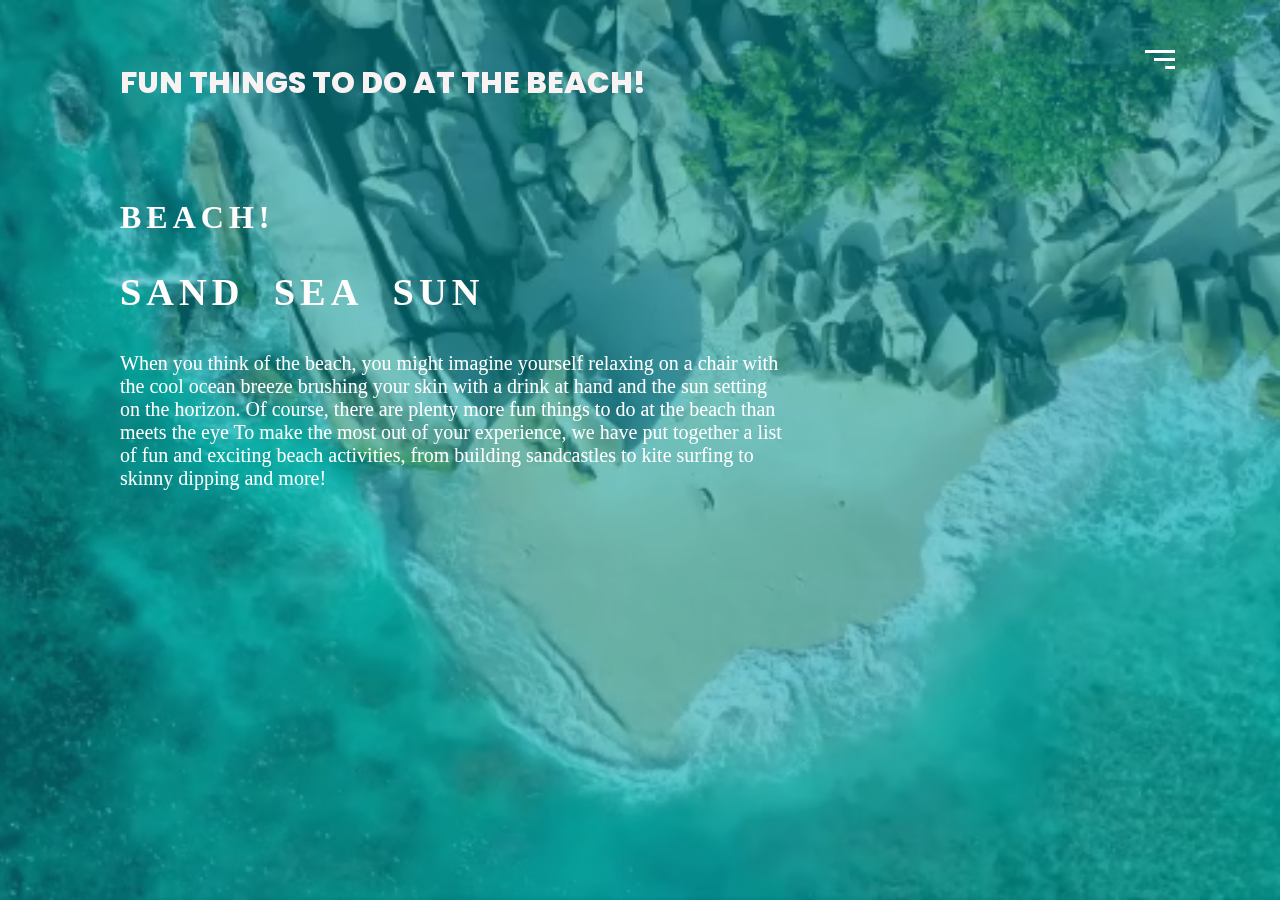
<file: index.html>
<!DOCTYPE html>
<html lang="en" dir="ltr">
  <head>
    <meta charset="utf-8">
    <meta name="viewport" content="width=device-width, initial-scale=1.0">
    <title>Responsive Website Landing Page - With Background Video Slider | Travel</title>
    <!-- <link rel="stylesheet" href="style.css"> -->
    <link rel="stylesheet" href="https://cdnjs.cloudflare.com/ajax/libs/font-awesome/5.14.0/css/all.min.css">
  </head>
  <style>
   @import url('https://fonts.googleapis.com/css2?family=Poppins:wght@200;300;400;500;600;700;800;900&display=swap');
   @media (max-width: 1400px){
*{
  margin: 0;
  padding: 0;
  box-sizing: border-box;
  font-family: "Poppins", sans-serif;
}

section{
    padding: 100px 20px;
  }

header{
  z-index: 999;
  position: absolute;
  top: 0;
  left: 0;
  width: 100%;
  display: flex;
  justify-content: space-between;
  align-items: center;
  /* padding: 10px 20px; */
  transition: 0.5s ease;

  /* position: relative; */
 
  padding: 40px 100px;
  

}

header .brand{
  color: #fff;
  font-size: 1em;
  font-weight: 700;
  text-transform: uppercase;
  text-decoration: none;
}

header .navigation{
  position: relative;
}

header .navigation .navigation-items a{
  position: relative;
  color: #fff;
  font-size: 1em;
  font-weight: 500;
  text-decoration: none;
  margin-left: 30px;
  transition: 0.3s ease;
}

header .navigation .navigation-items a:before{
  content: '';
  position: absolute;
  background: #fff;
  width: 0;
  height: 3px;
  bottom: 0;
  left: 0;
  transition: 0.3s ease;
}

header .navigation .navigation-items a:hover:before{
  width: 100%;
}





header .logo{
  color: #f8f2f2;
  position: absolute;
  font-size: 30px;
  text-decoration: none;
  text-transform: uppercase;
  font-weight: 800;
  margin-left: 20px;
  margin-bottom: 20px;
}

header .navigation a{
  color: #000;
  font-size: 18px;
  
  font-weight: 500;
  
  padding: 2px;

  transition: 0.3s;

}

header .navigation a:not(:last-child){
  margin-right: 10px;
}

header .navigation a:hover{
  background: #26eed3a8;
}


.home{


  position: relative;
  width: 100%;
  min-height: 100vh;
  display: flex;
  flex-direction: column;
  justify-content: flex-start;
  /* background: url(bg.jpg) no-repeat; */
  background-size: cover;
  background-position: center;
}

.home:before{
  z-index: 777;
  content: '';
  position: absolute;
  background: rgba(6, 157, 168, 0.548);
  width: 100%;
  height: 100%;
  top: 0;
  left: 0;
}

.home .content{
  z-index: 888;
  color: #fffcfc;
  width: 70%;
  margin-top: 30px;
  display: none;
}

.home .content.active{
  display: block;
  padding: 50px 100px;
}

.home .content h1{
  font-size: 2em;
  font-weight: 900;
  text-transform: uppercase;
  letter-spacing: 5px;
  line-height: 75px;
  margin-bottom: 20px;
 font-family: Segoe Print;
}

.home .content h1 span{
  font-size: 1.2em;
  font-weight: 600;
  font-family:  Gabriola;
 
}

.home .content p{
  /* margin-bottom: 50px; */
  font-family: Ink Free;
  font-size: 20px;
  
 color: #ffffff;
}

.home .content a{
  background: #fff;
  padding: 15px 35px;
  color: #2890bda9;
  font-size: 1.1em;
  font-weight: 500;
  text-decoration: none;
  border-radius: 2px;
  
}



.home video{
  z-index: 000;
  position: absolute;
  top: 0;
  left: 0;
  width: 100%;
  height: 100%;
  object-fit: cover;
}





  section{
    padding: 100px 20px;
  }



  header .navigation{
    display: none;
  }

  header .navigation.active{
    position: fixed;
    width: 100%;
    height: 100vh;
    top: 0;
    left: 0;
    display: flex;
    justify-content: center;
    align-items: center;
    background: rgba(1, 1, 1, 0.5);
  }

  header .navigation .navigation-items a{
    color: #470b0b;
    font-size: 1em;
    margin: 10px;
  }

  header .navigation .navigation-items a:before{
    background: #e9a7a7;
    height: 5px;
  }

  header .navigation.active .navigation-items{
    background: #fff;
    width: 600px;
    max-width: 600px;
    margin: 10px;
    padding: 20px;
    display: flex;
    flex-direction: column;
    align-items: center;
    border-radius: 5px;
    box-shadow: 0 5px 25px rgb(1 1 1 / 20%);
  }

  .menu-btn{
    background: url(menu.png)no-repeat;
    background-size: 30px;
    background-position: center;
    width: 40px;
    height: 40px;
    cursor: pointer;
    transition: 0.3s ease;
  }

  .menu-btn.active{
    z-index: 999;
    background: url(close.png)no-repeat;
    background-size: 25px;
    background-position:center;
    transition: 0.3s ease;
  }
}


  </style>
  <body>

    
    <section class="home">
      <!-- <input type="checkbox" id="check"> -->
      <header>
        <h2><p class="logo">Fun Things to Do at the Beach!</p></h2>
        <div class="menu-btn"></div>
        <div class="navigation">
          <div class="navigation-items">
          <a href="index.html">Responsive</a>
          <a href="adaptive.html">Adaptive</a>
          <a href="fluid.html">Fluid</a>
          <a href="fixed.html">Fixed</a>
          <a href="mobile.html">Mobile-First</a>
          </div>
        </div>
       
      </header>
      <video class="video-slide active" src="intro.mp4" autoplay muted loop></video>
    

  
      <div class="content active">
        <h1>Beach!<br><span>Sand&nbsp;&nbsp;Sea&nbsp;&nbsp;Sun&nbsp;&nbsp;</span></h1>
        <p>When you think of the beach, you might imagine yourself relaxing on a chair with the cool ocean breeze brushing your skin with a drink at hand and the sun setting on the horizon. Of course, there are plenty more fun things to do at the beach than meets the eye
          To make the most out of your experience, we have put together a list of fun and exciting beach activities, from building sandcastles to kite surfing to skinny dipping and more!</p>
       
      </div>
      
    </section>
    <script>
      const menuBtn = document.querySelector(".menu-btn");
      const navigation = document.querySelector(".navigation");

      menuBtn.addEventListener("click", () => {
      menuBtn.classList.toggle("active");
      navigation.classList.toggle("active");
    });
    </script>

  </body>
</html>
</file>
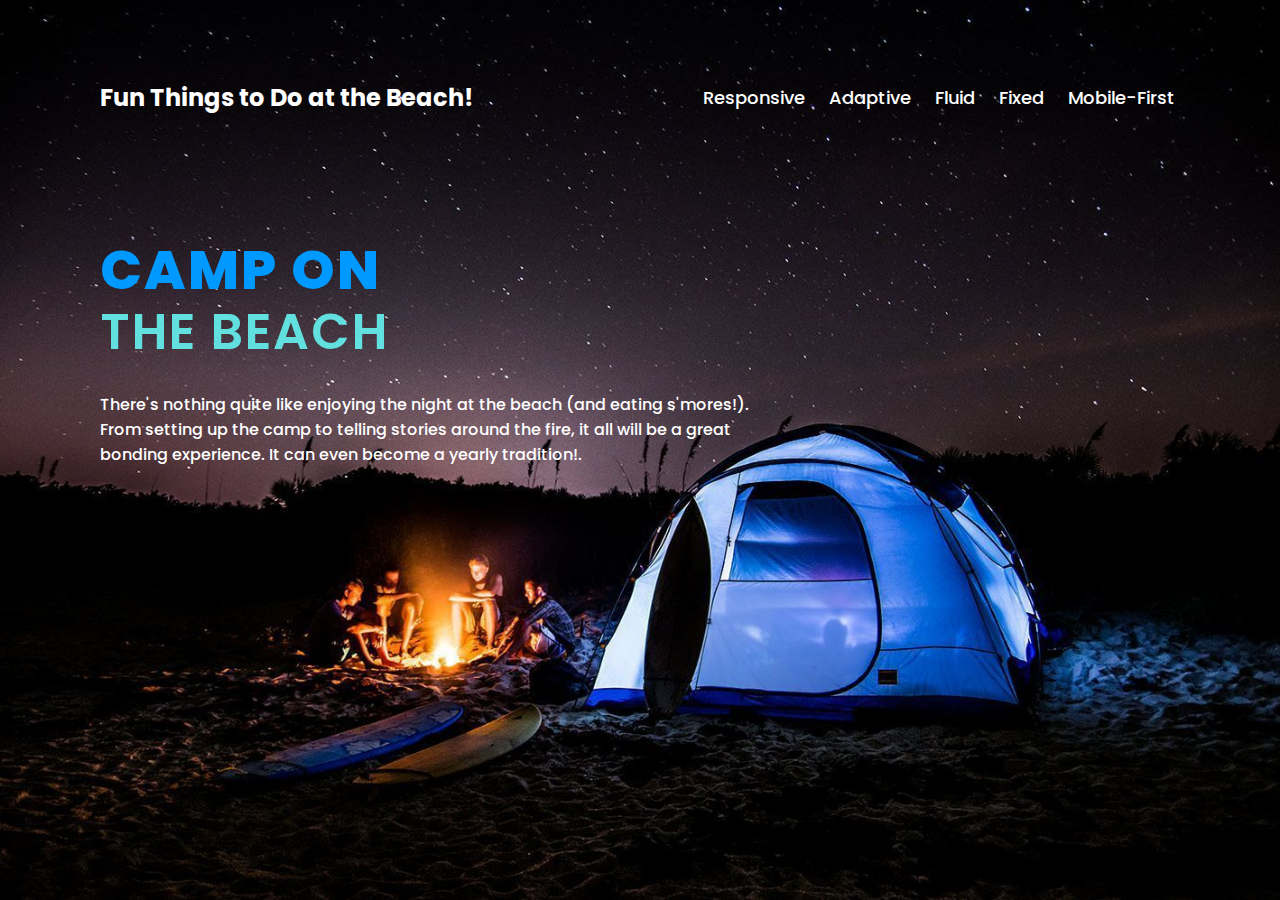
<file: adaptive.html>
<!DOCTYPE html>
<html lang="en" dir="ltr">
  <head>
    <meta charset="utf-8">
    <meta name="viewport" content="width=device-width, initial-scale=1.0">
    <title>Landing Website</title>
    <!-- <link rel="stylesheet" href="style.css"> -->
    <link rel="stylesheet" href="https://cdnjs.cloudflare.com/ajax/libs/font-awesome/5.14.0/css/all.min.css">
    <style>
    @import url('https://fonts.googleapis.com/css2?family=Poppins:wght@200;300;400;500;600;700;800;900&display=swap');

*{
  margin: 0;
  padding: 0;
  box-sizing: border-box;
  font-family: "Poppins", sans-serif;
}

section{
  position: relative;
  width: 100%;
  min-height: 100vh;
  display: flex;
  flex-direction: column;
  justify-content: flex-start;
  background: url(camp.jpg) no-repeat;
  
  /* background-color: #6ab8f8; */
  background-size: cover;
  background-position: center;
  color: #ffffff;
}

header{
  position: relative;
  top: 0;
  width: 100%;
  padding: 80px 100px;
  display: flex;
  justify-content: space-between;
  align-items: center;
  margin-bottom: -15px;
  color: #ffffff;
}

label{
  display: none;
}



header .navigation a{
  color: #ffffff;
  font-size: 18px;
  text-decoration: none;
  font-weight: 500;
  /* letter-spacing: 1px; */
  padding: 5px;
  border-radius: 20px;
  transition: 0.3s;
  transition-property: background;
}

header .navigation a:not(:last-child){
  margin-right: 10px;
}

header .navigation a:hover{
  background: #a13131;
}

.content{
  max-width: 650px;
  margin: 60px 100px;
}

.content .info h2{
  color: #0099ff;
  font-size: 55px;
  text-transform: uppercase;
  font-weight: 800;
  letter-spacing: 2px;
  line-height: 60px;
  margin-bottom: 30px;
}

.content .info h2 span{
  color: #62e0e0;
  font-size: 50px;
  font-weight: 600;
}

.content .info p{
  font-size: 16px;
  font-weight: 500;
  margin-bottom: 40px;
}

.content .info-btn{
  color: #58dce0fd;
  background: #226A80;
  text-decoration: none;
  text-transform: uppercase;
  font-weight: 700;
  letter-spacing: 2px;
  padding: 10px 20px;
  border-radius: 5px;
  transition: 0.3s;
  transition-property: background;
}

.content .info-btn:hover{
  background: #0C4F60;
}

.media-icons{
  display: flex;
  justify-content: center;
  align-items: center;
  margin: auto;
}

.media-icons a{
  position: relative;
  color: #ffffff;
  font-size: 25px;
  transition: 0.3s;
  transition-property: transform;
}

.media-icons a:not(:last-child){
  margin-right: 60px;
}

.media-icons a:hover{
  transform: scale(1.5);
}

#check{
  z-index: 3;
  display: none;
}



@media (max-width: 960px){
  header .navigation{
    display: none;
  }

  label{
    display: block; 
    font-size: 25px;
    cursor: pointer;
    transition: 0.3s;
    transition-property: color;
  }

  label:hover{
    color: #ffffff;
  }

  label .close-btn{
    display: none;
  }

  #check:checked ~ header .navigation{
    z-index: 2;
    position: fixed;
    top: 0;
    bottom: 0;
    left: 0;
    right: 0;
    background: rgba(114, 223, 255, 0.9);
    display: flex;
    flex-direction: column;
    justify-content: center;
    align-items: center;
  }

  #check:checked ~  header .navigation a{
    font-weight: 700;
    margin-right: 0;
    margin-bottom: 50px;
    letter-spacing: 2px;
  }

  #check:checked ~ header label .close-btn{
    z-index: 2;
    position: fixed;
    display: block;
    
  }

  #check:checked ~ header label .menu-btn{
    display: none;
  }

  label .menu-btn{
    position: absolute;
   
  
  }

  header .logo p{
    position: absolute;
  font-size: 30px;
  text-decoration: none;
  text-transform: uppercase;
  font-weight: 800;
  margin-left: 40px;
  }

 
  .content .info h2{
    font-size: 45px;
    line-height: 50px;
  }

  .content .info h2 span{
    font-size: 40px;
    font-weight: 600;
  }

  .content .info p{
    font-size: 14px;
    color: #ffffff;
  }
}

/* @media (max-width: 560px){
  .content .info h2{
    font-size: 35px;
    line-height: 40px;
  }

  .content .info h2 span{
    font-size: 30px;
    font-weight: 600;
  }

  .content .info p{
    font-size: 14px;
    
  }
  
} */

</style>  
</head>

  <body>

    <section>
      <input type="checkbox" id="check">
      <header>
        <h2><p class="logo">Fun Things to Do at the Beach!</p></h2>
        <div class="navigation">
          <a href="index.html">Responsive</a>
          <a href="adaptive.html">Adaptive</a>
          <a href="fluid.html">Fluid</a>
          <a href="fixed.html">Fixed</a>
          <a href="mobile.html">Mobile-First</a>
        </div>
        <label for="check">
        <i class="fas fa-bars menu-btn"></i>
        <i class="fas fa-times close-btn"></i>
        </label>
      </header>
      <div class="content">
        <div class="info">
          <h2>CAMP ON <br><span>THE BEACH</span></h2>
          <p>There's nothing quite like enjoying the night at the beach (and eating s'mores!). From setting up the camp to telling stories around the fire, it all will be a great bonding experience. It can even become a yearly tradition!.</p>
          <!-- <a href="#" class="info-btn">More info</a> -->
        </div>
      </div>
      <!-- <div class="media-icons">
        <a href="#"><i class="fab fa-facebook-f"></i></a>
        <a href="#"><i class="fab fa-twitter"></i></a>
        <a href="#"><i class="fab fa-instagram"></i></a>
      </div> -->
    </section>

  </body>
</html>
</file>
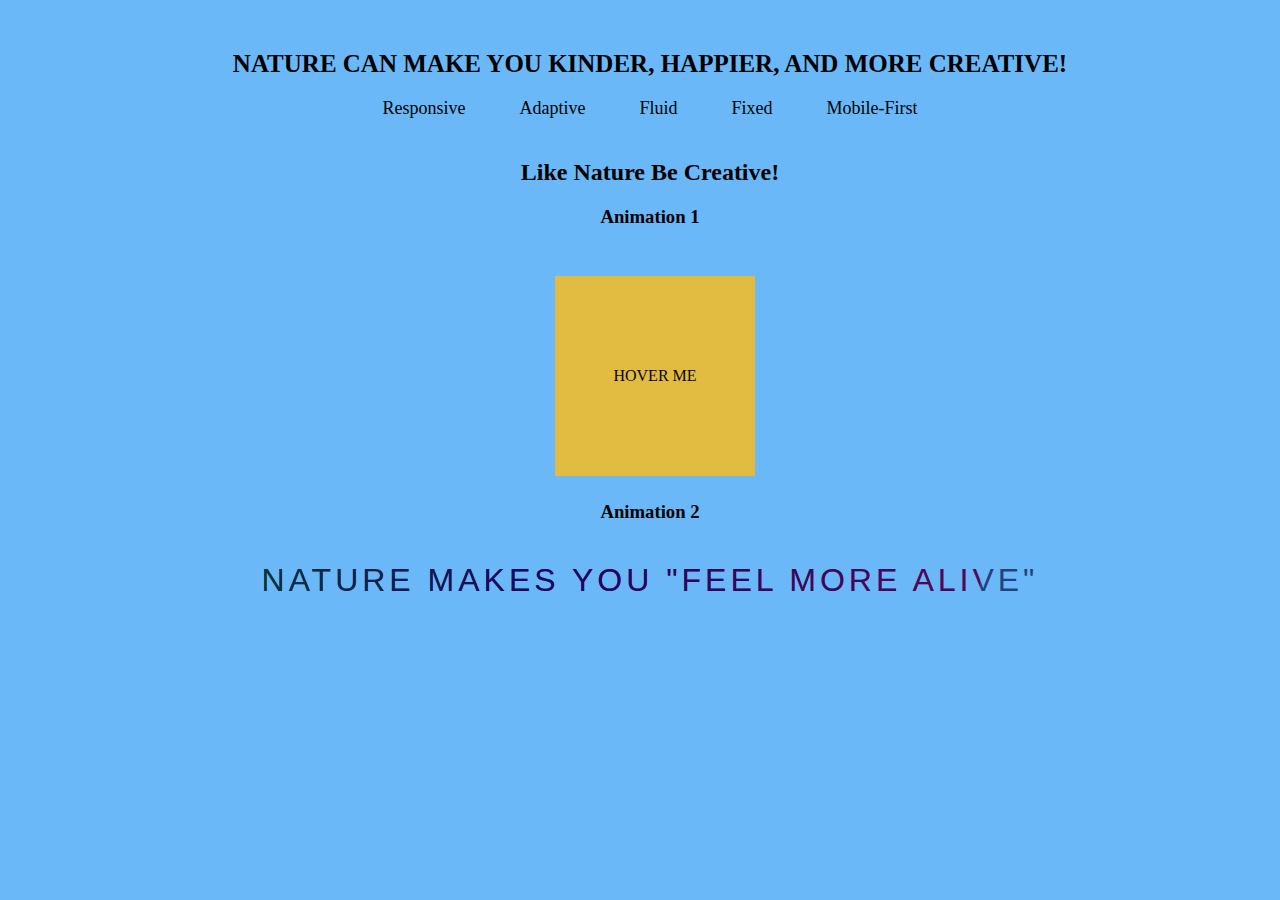
<file: fixed.html>
<!DOCTYPE html>
<html lang="en">
  
<head>
    <meta charset="UTF-8" />
    <meta http-equiv="X-UA-Compatible" content="IE=edge" />
    <meta name="viewport" content=
        "width=device-width, initial-scale=1.0" />
        
    <style>
        /* *{
             
             box-sizing: border-box; 
            font-family: "Poppins", sans-serif;
        }  */
         body {
            width:1100px;
            font-family: sans-serif;
            /* line-height: 1.5; */
            padding-top: 30px;
             padding-left: 100px;
            background-color: #6ab8f8;
             background-size: cover;
            background-position: center;
            text-align: center;
            align-items: center;
        } 
        
header {
  position: relative;
}

header .logo{
  position: relative;
  color: #000;
  font-size: 25px;
  text-decoration: none;
  text-transform: uppercase;
  font-weight: 800;
  text-align: center;
  margin-bottom: 20px;
}

header .navigation{
  text-align: center;
  padding-bottom: 20px;
  margin-top: 20px;
 
}
header .navigation a{
  color: #000;
  font-size: 18px;
  text-decoration: none;
  font-weight: 500;
  padding: 20px;
 margin-bottom: 20px;
 margin-top: 20px;
  border-radius: 20px;
  transition: 0.3s;
  
}

header .navigation a:not(:last-child){
  margin-right: 10px;
}

header .navigation a:hover{
  background: #fff;
 
}

/* body {
  display: flex;
  justify-content: center;
  align-items: center;
  height: 100vh;
} */
.box {
  position: absolute;
  display: flex;
  justify-content: center;
  align-items: center;
  color:rgb(7, 7, 7);
  background: rgb(226, 188, 64);
    width: 100%;
  height: 100%;
  transform-origin: 100% 100%;
  margin-left: 455px;
  margin-top: 30px;
}
.box:nth-child(2) {
  transform-origin:0% 100% ;
  background: rgba(214, 149, 7, 0.973);
  z-index: -1;
} 
.box:nth-child(3) {  
  font-weight: bold;
  background: rgba(40, 201, 48, 0.658);
  z-index: -2;
  transform-origin:0 0 ;
}
.perspective {
  position: relative;
  width: 200px;
  height: 200px;
  perspective:500px;
}
.perspective:hover .box:nth-child(1){
 animation: inversion 4s forwards;
}
.perspective:hover .box:nth-child(2){
 animation: inversion-two 4s forwards 2s;
}
.perspective:hover .box:nth-child(3) {
  animation: scale 2s infinite alternate 4s;
}
@keyframes inversion {
  0% { }
 
   50% {
     transform: rotateY(360deg);
   }
  
  100% {
       transform: rotateY(360deg);
    z-index: -2;
  }
}
@keyframes inversion-two {
  0% { }
 
   50% {
     transform: rotateY(360deg);
   }
  
  100% {
       transform: rotateY(-360deg);
    z-index: -2;
  }
}
@keyframes scale {
  0% {}
  100% {
   font-size: 25px;
  }
}
@import url('https://fonts.googleapis.com/css?family=Roboto:700');

body {
  margin:0px;
  font-family:'Roboto';
  text-align:center;
}

#container {
  color:#999;
  text-transform: uppercase;
  font-size:36px;
  font-weight:bold;
  padding-top:200px;  
  position:fixed;
  width:100%;
  bottom:45%;
  display:block;
}

#flip {
  height:50px;
  overflow:hidden;
}

#flip > div > div {
  color:#f6fa07;
  padding:4px 12px;
  height:45px;
  margin-bottom:45px;
  display:inline-block;
} 

#flip div:first-child {
  animation: show 5s linear infinite;
}

#flip div div {
  background:#42c58a;
}
#flip div:first-child div {
  background:#4ec7f3;
}
#flip div:last-child div {
  background:#DC143C;
}

@keyframes show {
  0% {margin-top:-270px;}
  5% {margin-top:-180px;}
  33% {margin-top:-180px;}
  38% {margin-top:-90px;}
  66% {margin-top:-90px;}
  71% {margin-top:0px;}
  99.99% {margin-top:0px;}
  100% {margin-top:-270px;}
}

p {
  position:fixed;
  width:100%;
  bottom:30px;
  font-size:12px;
  color:#999;
 
  position: relative;
  font-family:Impact, Haettenschweiler, 'Arial Narrow Bold', sans-serif;
  text-transform: uppercase;
  font-size: 2em;
  letter-spacing: 4px;
  overflow: hidden;
  background: linear-gradient(90deg, #09c923, #470fa0, #db1b92);
  background-repeat: no-repeat;
  background-size: 80%;
  animation: animate 3s linear infinite;
  -webkit-background-clip: text;
  -webkit-text-fill-color: rgba(2, 3, 59, 0.678);
}


@keyframes animate {
  0% {
    background-position: -500%;
  }
  100% {
    background-position: 500%;
  }
}

.swing {
	transform-origin: top center;
	animation: swing 2s ease infinite;
}
@keyframes swing {
	20% { transform: rotate(15deg); }	
	40% { transform: rotate(-10deg); }
	60% { transform: rotate(5deg); }	
	80% { transform: rotate(-5deg); }	
	100% { transform: rotate(0deg); }
}
.content .info h3{
  animation: swing 2s ease infinite;
}
    </style>
   
    <title>Fixed Layout</title>
</head>
<body>
 

      <header>
        <h2><div class="logo">Nature Can Make You Kinder, Happier, and More Creative!</div></h2>
        <div class="navigation">
          <a href="index.html">Responsive</a>
          <a href="adaptive.html">Adaptive</a>
          <a href="mobile.html">Fluid</a>
          <a href="fixed.html">Fixed</a>
          <a href="mobile.html">Mobile-First</a>
        </div>
        
      </header>
      <div class="content">
        <div class="info">
          <h2>Like Nature <span>Be Creative!</span></h2>
          <h3>Animation 1</h3>
        </div>
      </div>
      <div class="perspective">
        <div class="box">
          HOVER ME
        </div>
        <div class="box">BEING IN NATURE </div>
          <div class="box">DECREASES STRESS</div>
      </div>
      <div class="content">
        <div class="info">
          <!-- <h2>Like Nature <span>Be Creative!</span></h2> -->
          <br><br>
          <h3>Animation 2</h3><br>
          <p>Nature makes you "feel more alive"</p>
        </div>
      </div>
      
      
    
</body>
  
</html>
</file>
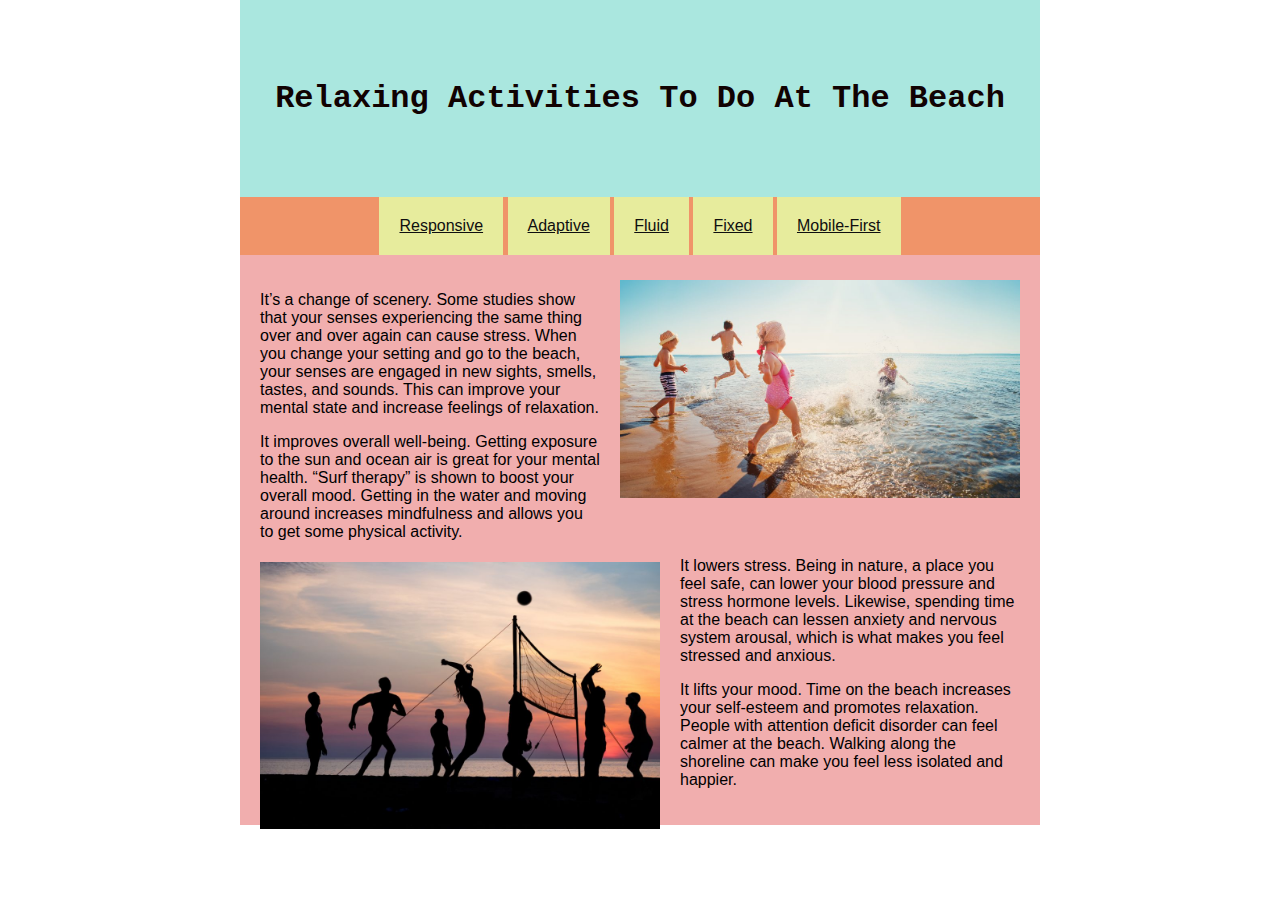
<file: fluid.html>
<!DOCTYPE html>
<html lang="en" dir="ltr">
  <head>
    <meta charset="utf-8">
    <meta name="viewport" content="width=device-width, initial-scale=1.0">
    <title>Fluid Website</title>
    <!-- <link rel="stylesheet" href="style.css"> -->
    <link rel="stylesheet" href="https://cdnjs.cloudflare.com/ajax/libs/font-awesome/5.14.0/css/all.min.css">
    <style>
        body {
  margin: 0;
  font-family: "Helvetica", "Arial", sans-serif;
}

.directions {
  padding: 20px; 
  text-align: center;
  background: #FFFF00;
  color: #222222;
}

.page-header {
  margin: 0 auto;
  padding: 80px 20px;
  width: 760px; /** REMOVED **/
  text-align: center;
  font-family: Courier ;
  /* font-weight: bold; */
  background: #aae7df;
  color: #110202;
}

.page-title {
  margin: 0;
  font-size: 2em;
  animation: fade-in 2s linear infinite;
}

.menu {
  margin: 0 auto;
   width: 800px; /** REMOVED **/
  background: #f09469;
  text-align: center;
}

.menu ul.social-menu {
  margin: 0;
  padding: 0;
  list-style-type: none;
}

.menu ul.social-menu li {
  display: inline-block;
}

.menu ul.social-menu li a {
  padding: 20px;
  display: inline-block;
  color: #0f0f0f;
  background-color: rgb(231, 236, 157);
}
.menu ul.social-menu li a:hover {
  background-color: #f1aeae;
  color: #52043e;
  border-radius: 80%;
}


.container {
  margin: 0 auto;
  padding: 20px;
  width: 760px; /** REMOVED **/
  max-width: 800px; /** ADDED **/
  background: #f1aeae;
 
}
@keyframes hithere {
  from { transform: scale(0); }
  to { transform: scale(1); }
}
.container img {
  width: 400px;

}

.alignright {
    float:right;
    margin: 5px 0 20px 20px;
    animation: hithere 2s ease infinite;
}

.alignleft {
    float: left;
    margin: 5px 20px 20px 0;
    animation: hithere 2s ease infinite;

}

.page-footer {
  margin: 0 auto;
  padding: 40px 20px;
   width: 760px; /** REMOVED **/
  text-align: center;
  background: #FDB913;
}


.fade-in {
  animation: fade-in 2s linear infinite;
}
@keyframes fade-in {
  from { opacity: 0; }
  to { opacity: 1; }
}
  
    </style>
  </head>
  <body>
<!-- <div class="directions">Directions: Review the upgraded styles. All upgrades are indicated by comments in the CSS. Once you understand the changes, identify any remaining parts of this design that can be optimized for a fluid design.</div> -->

<div class="page-header">
  <h1 class="page-title">Relaxing Activities To Do At The Beach</h1>
</div><!-- end .page-header -->

<div class="menu">
    <ul class="social-menu">
    <li><a href="index.html">Responsive</a></li>
    <li><a href="adaptive.html">Adaptive</a></li>
    <li><a href="fluid.html">Fluid</a></li>
    <li><a href="fixed.html">Fixed</a></li>
    <li><a href="mobile.html">Mobile-First</a></li>
  </ul>
</div>

<div class="container">

    <img class="alignright" src="11.jpg" alt="sun glaring through clouds viewed from a beach">

  <p>It’s a change of scenery. Some studies show that your senses experiencing the same thing over and over again can cause stress. When you change your setting and go to the beach, your senses are engaged in new sights, smells, tastes, and sounds. This can improve your mental state and increase feelings of relaxation.</p>
  
  <p>It improves overall well-being. Getting exposure to the sun and ocean air is great for your mental health. “Surf therapy” is shown to boost your overall mood. Getting in the water and moving around increases mindfulness and allows you to get some physical activity.</p>

    <img class="alignleft" src="12.jpg" alt="mountains and trees on the other side of a body of water">

  <p>It lowers stress. Being in nature, a place you feel safe, can lower your blood pressure and stress hormone levels. Likewise, spending time at the beach can lessen anxiety and nervous system arousal, which is what makes you feel stressed and anxious. </p>

    <p>It lifts your mood. Time on the beach increases your self-esteem and promotes relaxation. People with attention deficit disorder can feel calmer at the beach. Walking along the shoreline can make you feel less isolated and happier. </p>

</div><!-- end .container -->


</body>
</html>
</file>
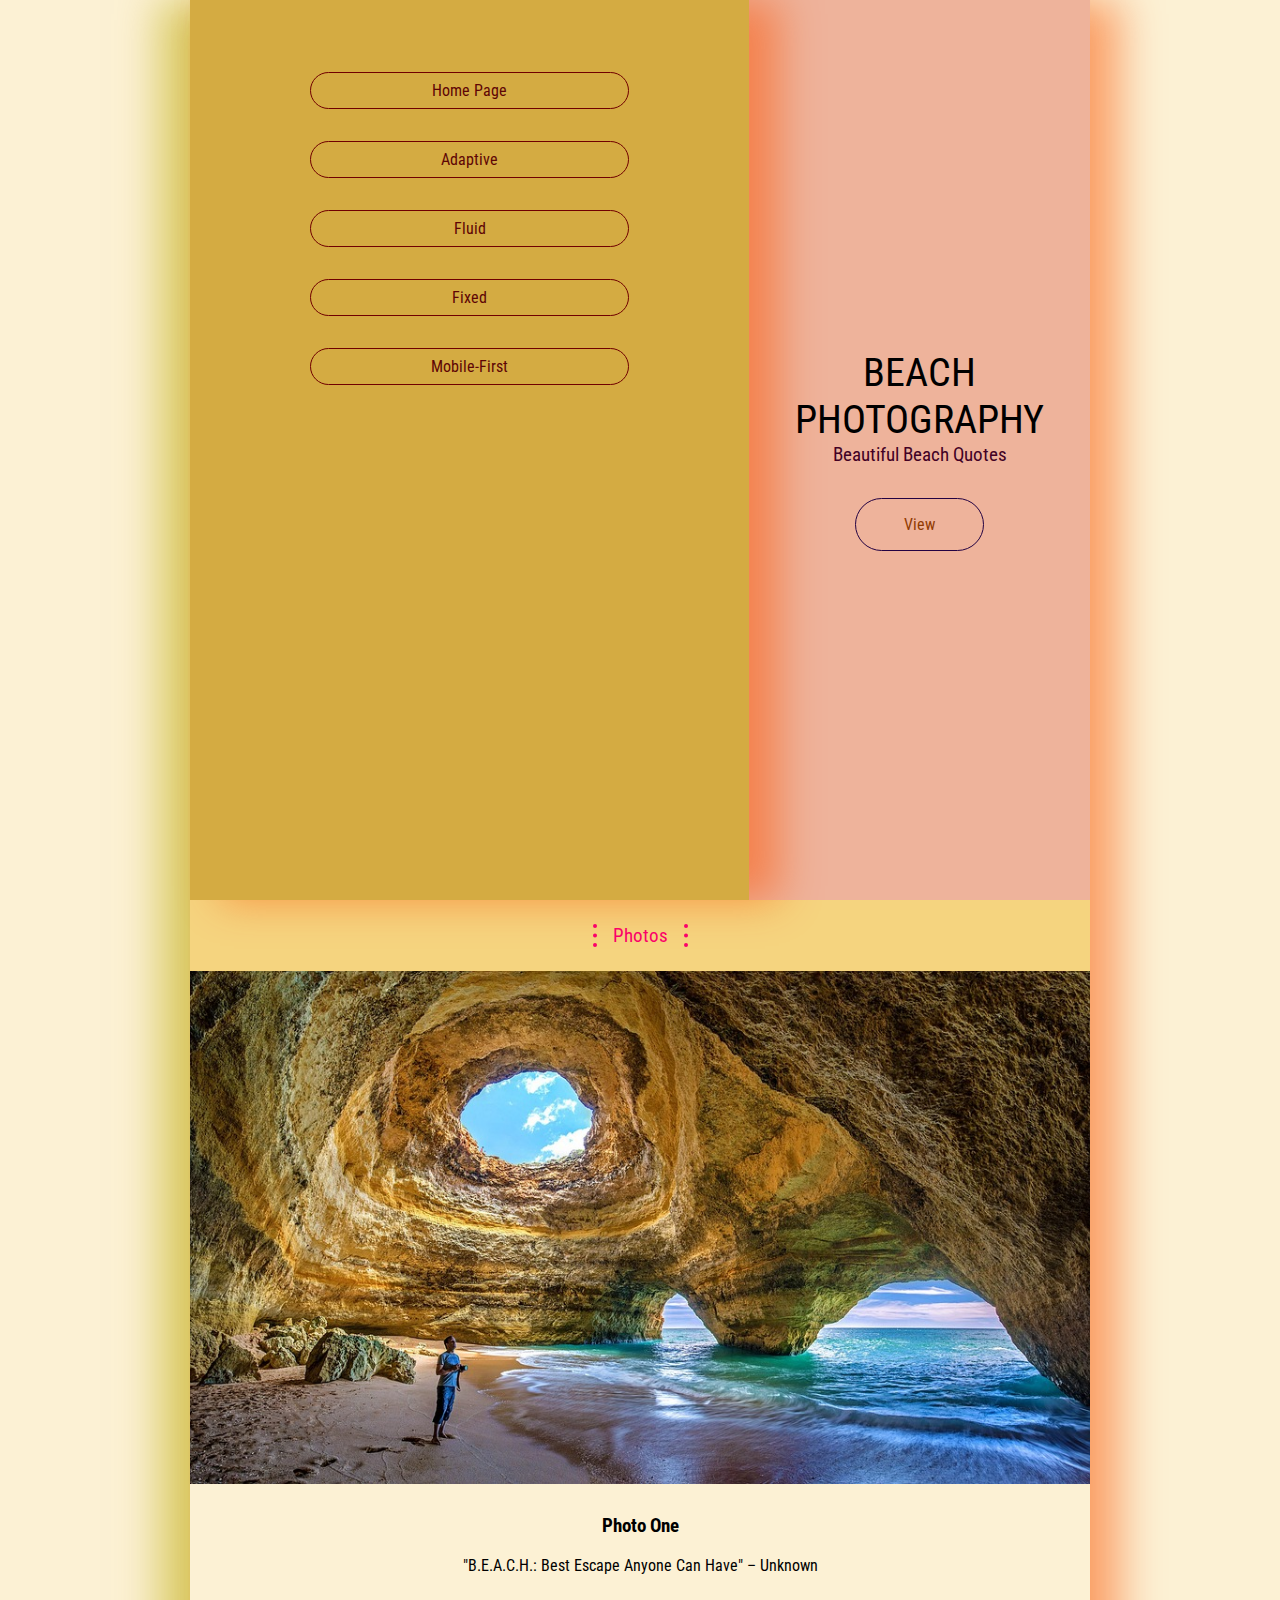
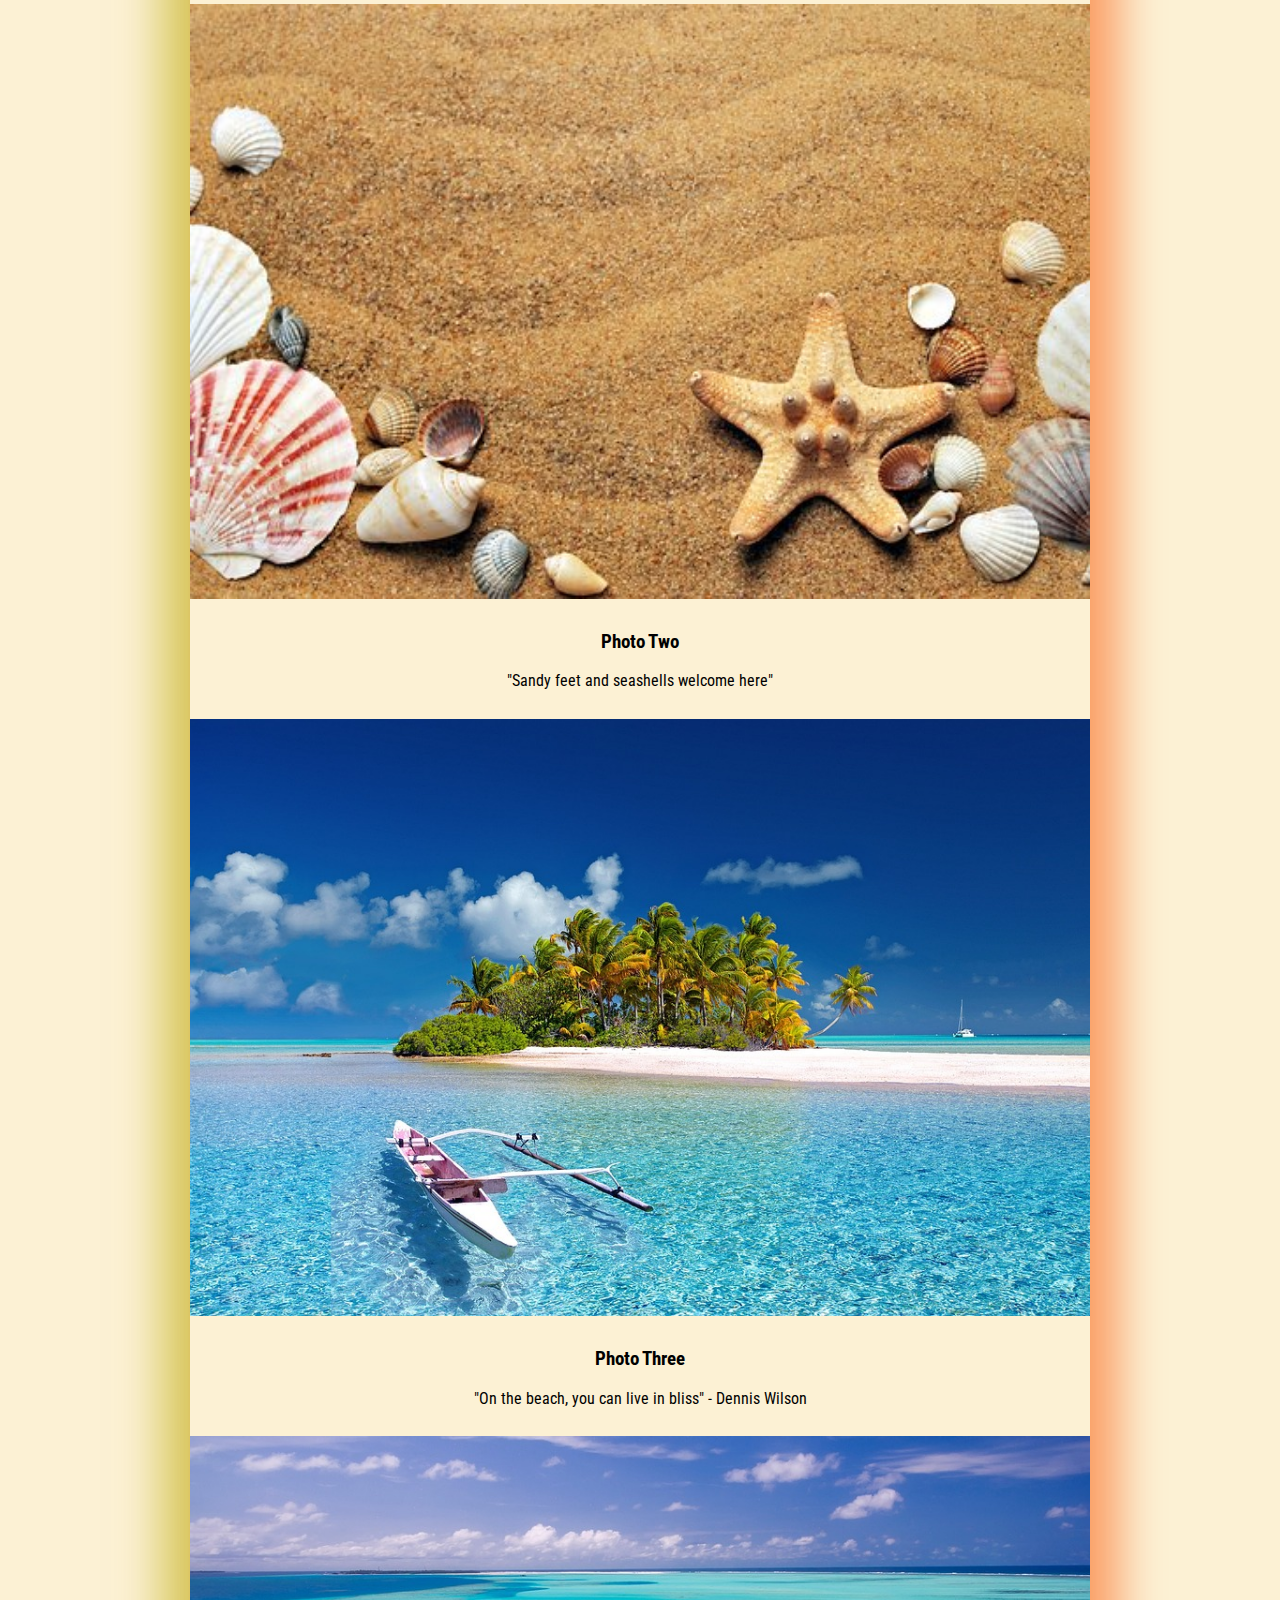
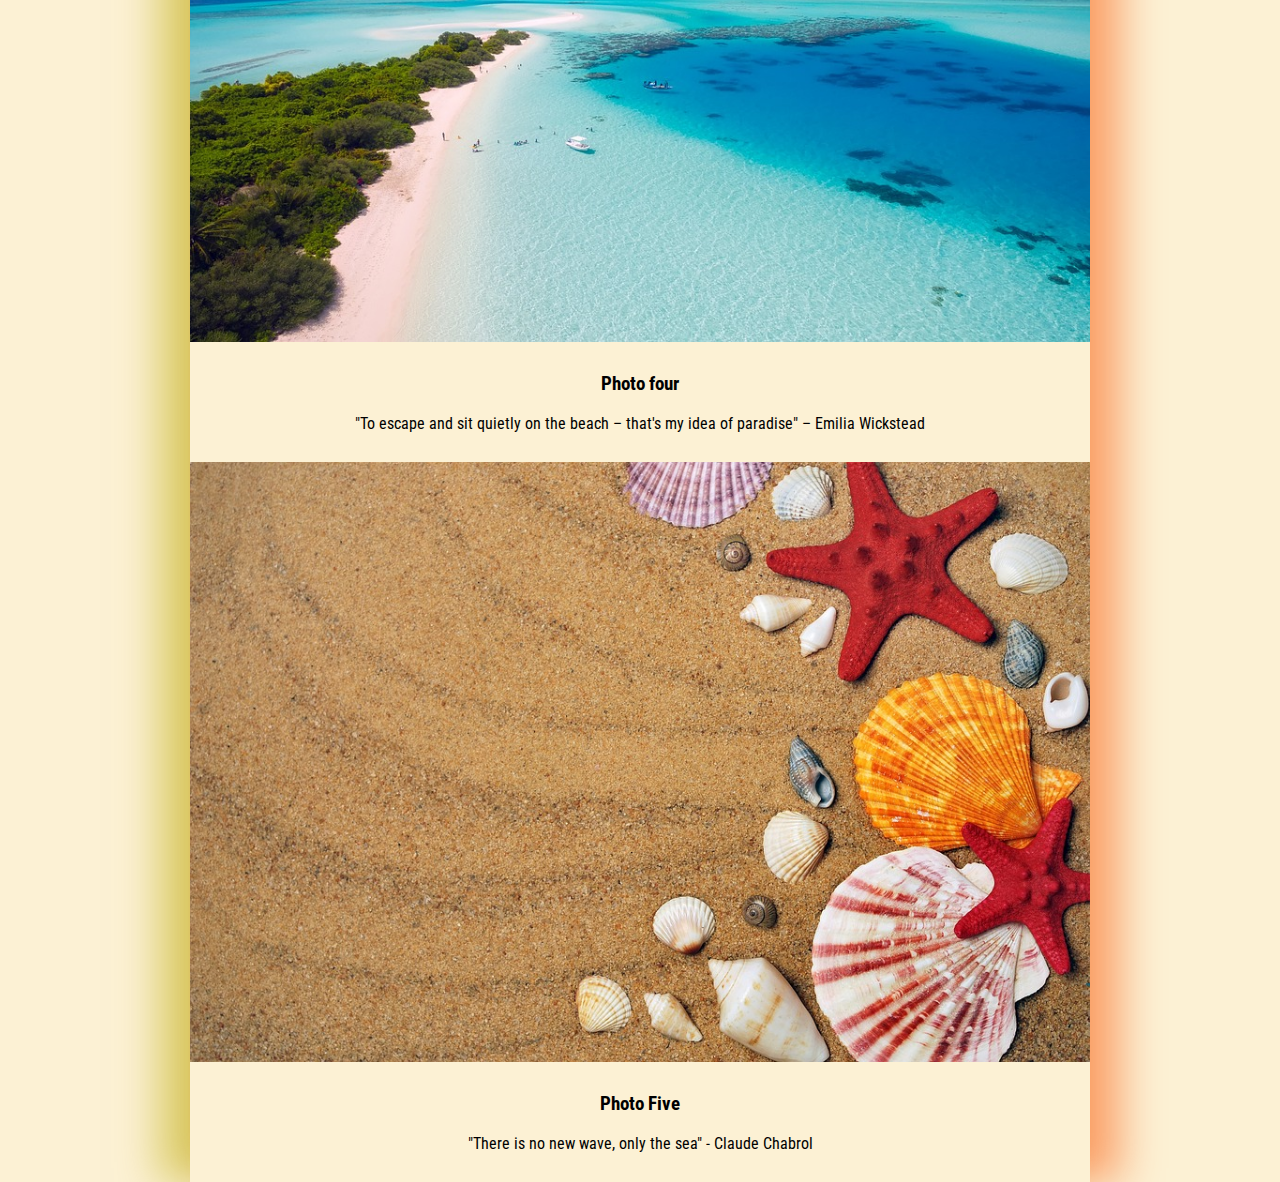
<file: mobile.html>
<!DOCTYPE html>
<html lang="en">
<head>
    <meta charset="UTF-8">
    <meta name="viewport" content="width=device-width, initial-scale=1.0">
    <meta http-equiv="X-UA-Compatible" content="ie=edge">
    <!-- <link rel="stylesheet" href="style.css"> -->
    <title>UNSPLASH PHOTOGRAPHY</title>
	<style>
     @import url('https://fonts.googleapis.com/css?family=Roboto+Condensed');

body {
    font-family: 'Roboto Condensed', sans-serif;
    margin: 0;
    background: #f5d68056;
    height: auto;
  scroll-behavior: smooth;
}

h1 {
    font-weight: 400;
    font-size: 2.5rem;
    text-transform: uppercase;
    margin: 0;
}

h2 {
    font-weight: 400;
    font-size: 1.2rem;
    text-transform: capitalize;
    margin: 0;
}

img {
    display:flex;
    width: 100%;
    animation: fade-in-down 2s ease infinite;
}
.fade-in-down {
  animation: fade-in-down 2s ease infinite;
}
@keyframes fade-in-down {
  0% {
    opacity: 0;
    transform: translateY(-20px);
  }
  100% {
    opacity: 1;
    transform: translateY(0);
  }
}

main {
    max-width: 900px;
    margin: auto;
    box-shadow: 30px 0px 40px rgba(250, 80, 1, 0.493), -30px 0px 40px rgba(187, 169, 4, 0.548);
}

#landing {
    background: #d64e3c60;
    
}

#landing-text {
    display: flex;
    flex: 0 1 40vw;
    height: 50vh;
    justify-content: center;
    align-items: center;
    text-align: center;
    padding-right: 1rem;
    padding-left: 1rem;

}

#landing-text h2 {
    color: #420125;

}

.btn {
    padding: 0.5rem 2rem;
    border: 1px #230242 solid;
    display: inline-block;
    margin: 2rem 0 0;
    border-radius: 50px;
    text-decoration: none;
    color: #913b02;
    outline: 0;
    transition: background 400ms ease;
    animation: bounce2 2s ease infinite;
}

.btn:hover {
    background: #f7da5bb6;
}



#header {
    padding: 1.5rem;
    text-align: center;
    background: #eebc3488;
    color: #fa0169;
    
}

#header h2 {
    border-left: dotted 4px #fa0169;
    border-right: dotted 4px #fa0169;
    display: inline-block;
    padding-right: 1rem;
    padding-left: 1rem;
}

.caption {
    padding: 0.8rem;
    text-align: center;
}

/* screen sizes 500px and up */
@media(min-width: 500px) {
    #landing{
        display: flex;
        height: 100%;
        text-align: center;
        
    }

    #landing-text {
        height: 100vh;
        
    }

    #landing-image {
        height: 100vh;
        
    }
}
.navigation a{
  color: #ffffff;
  font-size: 18px;
  text-decoration: none;
  font-weight: 500;
  /* letter-spacing: 1px; */
  padding: 5px;
 
  border-radius: 20px;
  transition: 0.3s;
  transition-property: background;
}

.navigation a:not(:last-child){
  margin-right: 10px;
}

.navigation a:hover{
  background: #a13131;
}

/* screen sizes 700px and up */
@media(min-width: 700px) {
    .btn {
        padding: 1rem 3rem;
    }
}
@media(min-width: 700px) {
    .btn2 {
        padding: 1rem 3rem;
    }
}
.btn2:hover {
    background: #f5783eb6;
}
.btn2 {
    padding: 0.5rem 2rem;
    border: 1px #700000 solid;
    display:grid;
    margin: 2rem 0 0;
    border-radius: 50px;
    text-decoration: none;
    color: #5e0505;
    outline: 0;
    margin-left: 100px;
    margin-right: 100px;
    transition: background 400ms ease;
}
.page-header {
    /* margin: 0 auto; */
  padding: 40px 20px;
   width: 860px;  
   box-shadow: 30px 0px 40px rgba(250, 80, 1, 0.493);
   text-align: center;
  background: #d4ab42;
  
}
.bounce2 {
  animation: bounce2 2s ease infinite;
}
@keyframes bounce2 {
	0%, 20%, 50%, 80%, 100% {transform: translateY(0);}
	40% {transform: translateY(-30px);}
	60% {transform: translateY(-15px);}
}
	</style>
</head>
<body>
    
    <main>
        
        <!-- Landing Area -->
        <div id="landing">
            <div class="page-header">
                <!-- <h1 class="page-title">Fluid Layout Design Example</h1> -->
                <a href="index.html" class="btn2" id="view-work">
                    Home Page
                </a>
                <a href="adaptive.html" class="btn2" id="view-work">
                    Adaptive
                </a>
                <a href="fluid.html" class="btn2" id="view-work">
                    Fluid
                </a>
                <a href="fixed.html" class="btn2" id="view-work">
                    Fixed
                </a>
                <a href="mobile.html" class="btn2" id="view-work">
                    Mobile-First
                </a>
              </div>
            <div id="landing-text">
                <div id="landing-text-inner">
                    <h1>BEACH PHOTOGRAPHY</h1>
                    <h2>Beautiful Beach Quotes</h2>
                    <a href="#images" class="btn" id="view-work">
                        View
                    </a>
                </div>
            </div>
            <div id="landing-image"></div>
        </div>
        <div id="images">
            <div id="header">
                <h2>Photos</h2>
            </div>
            <img src="6.jpg" alt="">
            <div class="caption">
                <h3>Photo One</h3>
                <p>"B.E.A.C.H.: Best Escape Anyone Can Have" – Unknown</p>
            </div>
            <img src="2.jpg" alt="">
            <div class="caption">
                <h3>Photo Two</h3>
                <p>"Sandy feet and seashells welcome here"</p>
            </div>
            <img src="3.jpg" alt="">
            <div class="caption">
                <h3>Photo Three</h3>
                <p>"On the beach, you can live in bliss" - Dennis Wilson</p>
            </div>
            <img src="4.jpg" alt="">
            <div class="caption">
                <h3>Photo four</h3>
                <p>"To escape and sit quietly on the beach – that's my idea of paradise" – Emilia Wickstead</p>
            </div>
            <img src="5.jpg" alt="">
            <div class="caption">
                <h3>Photo Five</h3>
                <p>"There is no new wave, only the sea" - Claude Chabrol </p>
            </div>
        </div>
    </main>
   
    
</body>
</html>
</file>
<file: style.css>
body {
    margin: 0px;
    overflow: hidden;
  }
  
  div {
    position: absolute;
  }
  
  .sky {
    height: 40%;
    width: 100%;
    background: linear-gradient(to bottom, #038ec9 0%, #72c2e8 100%);
  }
  
  .sea {
    height: 100%;
    width: 100%;
    left: -50%;
    top: 40%;
    border-radius: 0 10% 93% 0;
    background: linear-gradient(
      to bottom,
      rgba(8, 79, 117, 1) 0%,
      rgba(18, 120, 192, 1) 25%,
      rgba(42, 185, 229, 1) 50%,
      rgba(150, 233, 250, 1) 75%,
      rgba(210, 222, 217, 1) 100%
    );
    animation: waveanim ease-in-out 9s;
    animation-iteration-count: infinite;
    transform-origin: 65% 0%;
  }
  .sand {
    height: 100%;
    width: 100%;
    left: 0%;
    background: #fdf1d7;
    top: 40%;
  }
  
  @keyframes waveanim {
    0% {
      transform: scaleX(1);
    }
    35% {
      transform: scaleX(1.07);
    }
    70% {
      transform: scaleX(1);
    }
    100% {
      transform: scaleX(1);
    }
  }
  
  .wet-sand {
    height: 100%;
    width: 102%;
    left: -50%;
    top: 40%;
    border-radius: 0 10% 90% 0;
    background: #ecc075;
    box-shadow: 0 10px 10px 0 #ecc075;
    animation: wetsandanim ease-in-out 9s;
    animation-iteration-count: infinite;
  }
  @keyframes wetsandanim {
    0% {
      opacity: 0.2;
    }
    34% {
      opacity: 0.2;
    }
    35% {
      opacity: 0.8;
    }
    100% {
      opacity: 0.2;
    }
  }
  
  .tree {
    position: absolute;
    bottom: -10px;
    right: 25px;
    width: 50%;
    height: 70%;
  }
  .tree-bits {
    position: relative;
  }
  .trunk {
    background: #865415;
    width: 30px;
    height: 250px;
    border-radius: 30px;
    transform: rotate(-20deg);
    position: absolute;
    right: 0px;
  }
  .leaf {
    position: absolute;
    width: 100px;
    height: 100px;
    background-color: #a0de21;
    -moz-border-radius: 100px 0px;
    -webkit-border-radius: 100px 0px;
    border-radius: 100px 0px;
    filter: drop-shadow(0 1px 2px rgba(0, 0, 0, 0.2));
  }
  .leaf-one {
    right: 40px;
    top: 8px;
    z-index: 1;
  }
  .leaf-two {
    right: -62px;
    top: -39px;
    z-index: 1;
    transform: rotate(42deg);
  }
  .leaf-three {
    right: 64px;
    top: -29px;
    z-index: 1;
    transform: rotate(42deg);
  }
  .leaf-four {
    right: -50px;
    top: -75px;
    z-index: 1;
    transform: rotate(7deg);
  }
</file>
